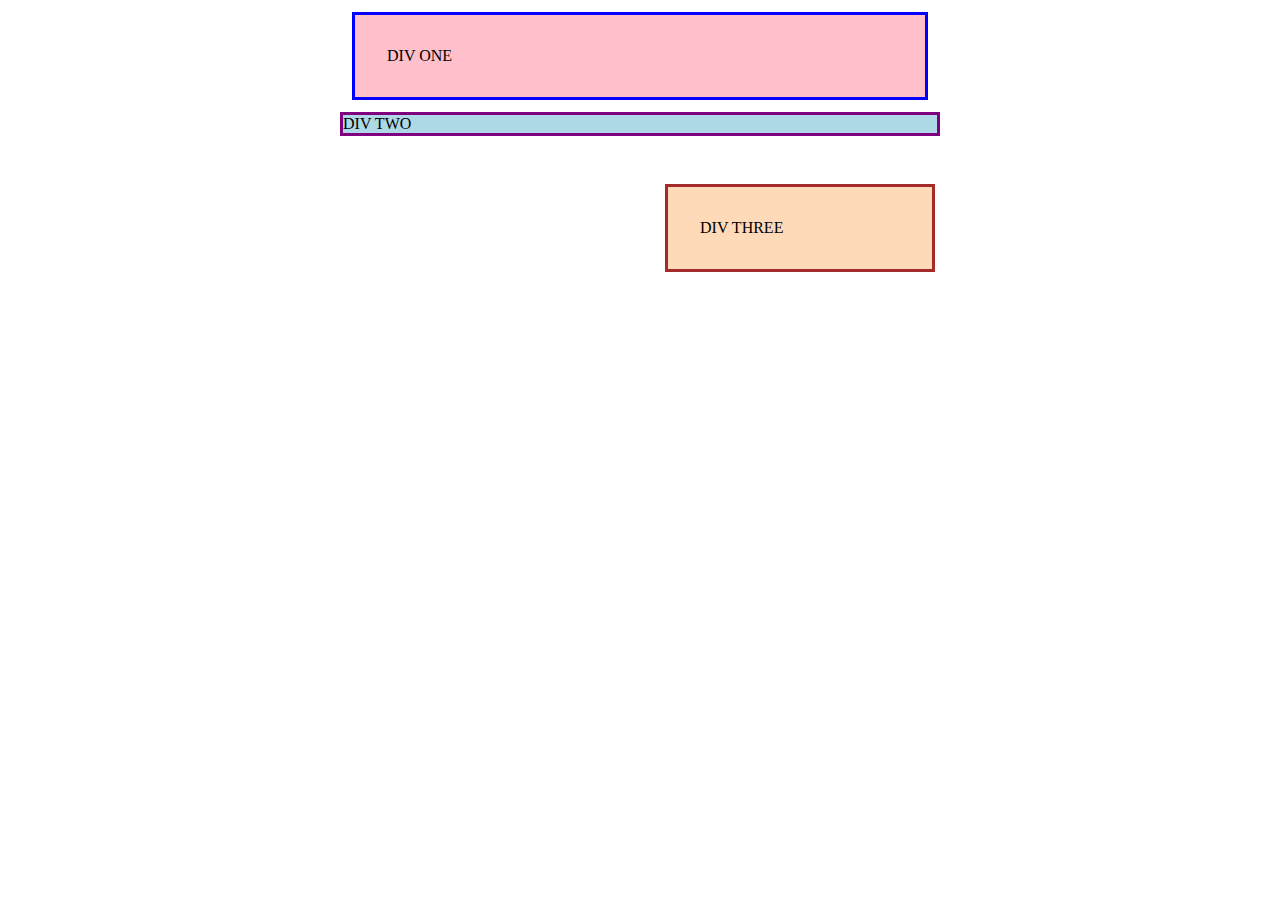
<file: foundations-done/block-and-inline/01-margin-and-padding-1/index.html>
<!DOCTYPE html>
<html lang="en">
  <head>
    <meta charset="UTF-8">
    <meta http-equiv="X-UA-Compatible" content="IE=edge">
    <meta name="viewport" content="width=device-width, initial-scale=1.0">
    <title>Margin and Padding exercise</title>
    <link rel="stylesheet" href="style.css">
  </head>
  <body>
    <div class="one">
      DIV ONE
    </div>
    <div class="two">
      DIV TWO
    </div>
    <div class="three">
      DIV THREE
    </div>
  </body>
</html>
</file>
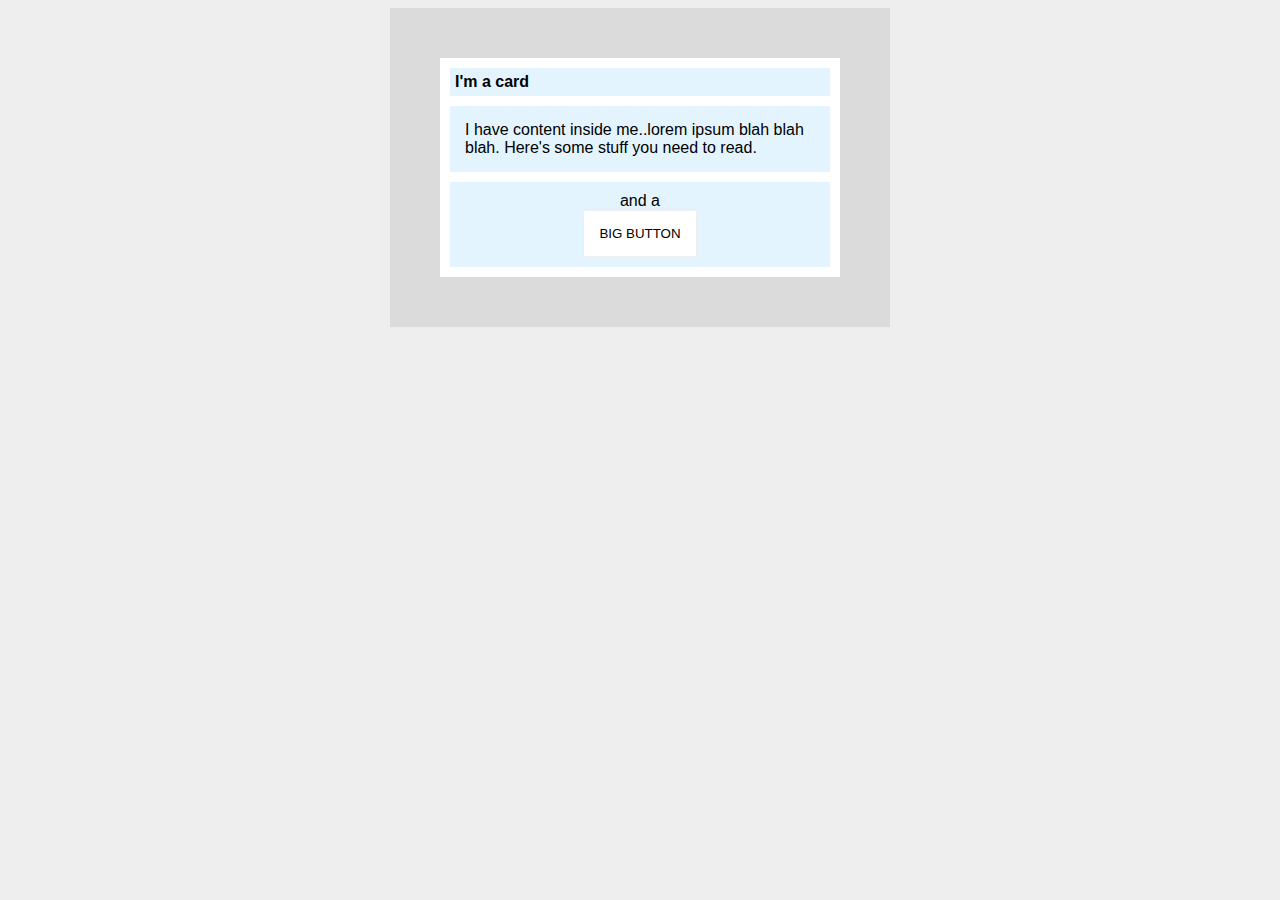
<file: foundations-done/block-and-inline/02-margin-and-padding-2/index.html>
<!DOCTYPE html>
<html lang="en">
  <head>
    <meta charset="UTF-8">
    <meta http-equiv="X-UA-Compatible" content="IE=edge">
    <meta name="viewport" content="width=device-width, initial-scale=1.0">
    <title>Margin and Padding exercise 2</title>
    <link rel="stylesheet" href="style.css">
  </head>
  <body>
    <div class="card">
      <h1 class="title">I'm a card</h1>
      <div class="content">I have content inside me..lorem ipsum blah blah blah. Here's some stuff you need to read.</div>
      <div class="button-container">and a <button>BIG BUTTON</button></div>
    </div>
  </body>
</html>
</file>
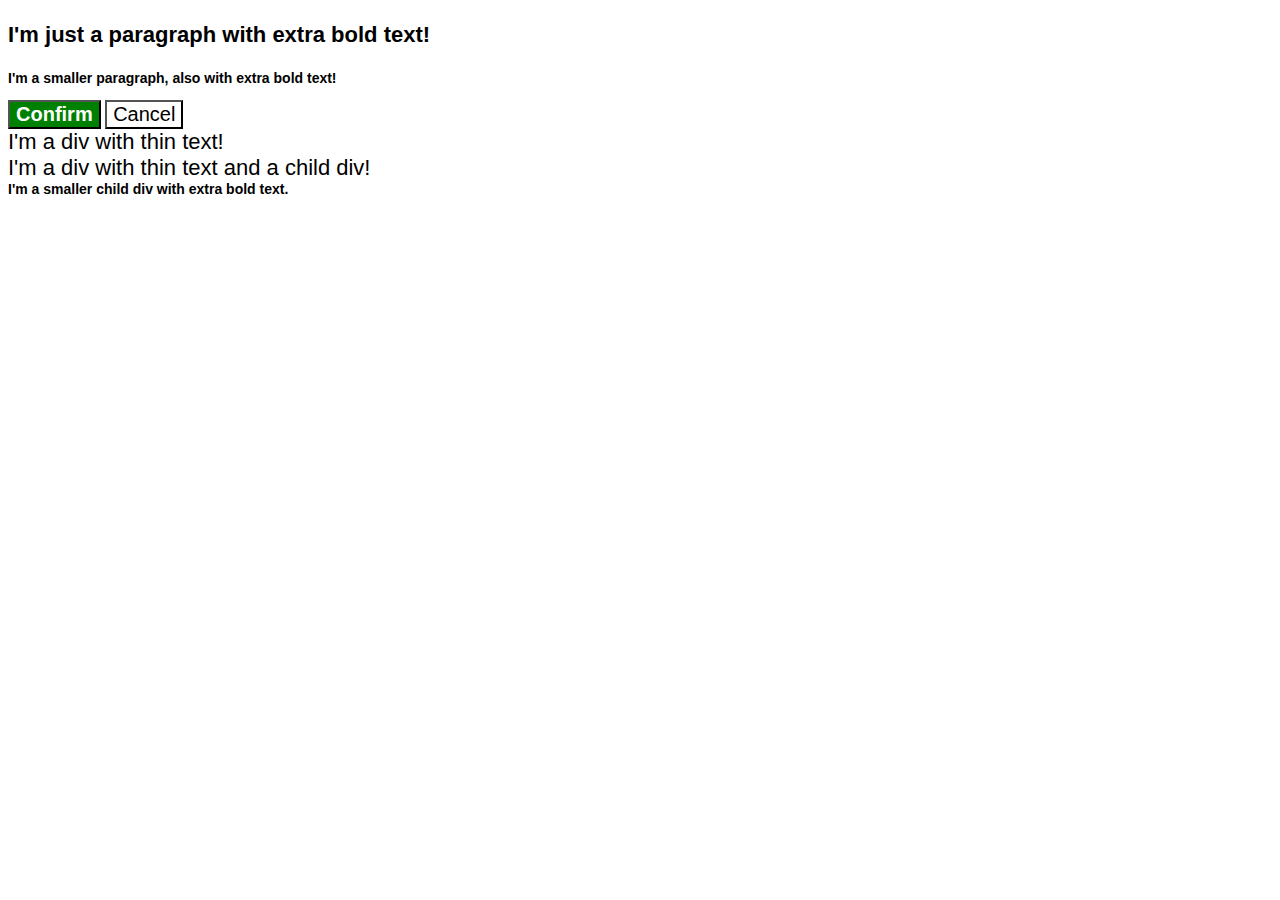
<file: foundations-done/cascade/01-cascade-fix/index.html>
<!DOCTYPE html>
<html lang="en">
  <head>
    <meta charset="UTF-8">
    <meta http-equiv="X-UA-Compatible" content="IE=edge">
    <meta name="viewport" content="width=device-width, initial-scale=1.0">
    <title>Fix the Cascade</title>
    <link rel="stylesheet" href="style.css">
  </head>
  <body>
    <p class="para">I'm just a paragraph with extra bold text!</p>
    <p class="para small-para">I'm a smaller paragraph, also with extra bold text!</p>

    <button id="confirm-button" class="button confirm">Confirm</button>
    <button id="cancel-button" class="button cancel">Cancel</button>

    <div class="text">I'm a div with thin text!</div>
    <div class="text">I'm a div with thin text and a child div!
      <div class="text child">I'm a smaller child div with extra bold text.</div>
    </div>
  </body>
</html>
</file>
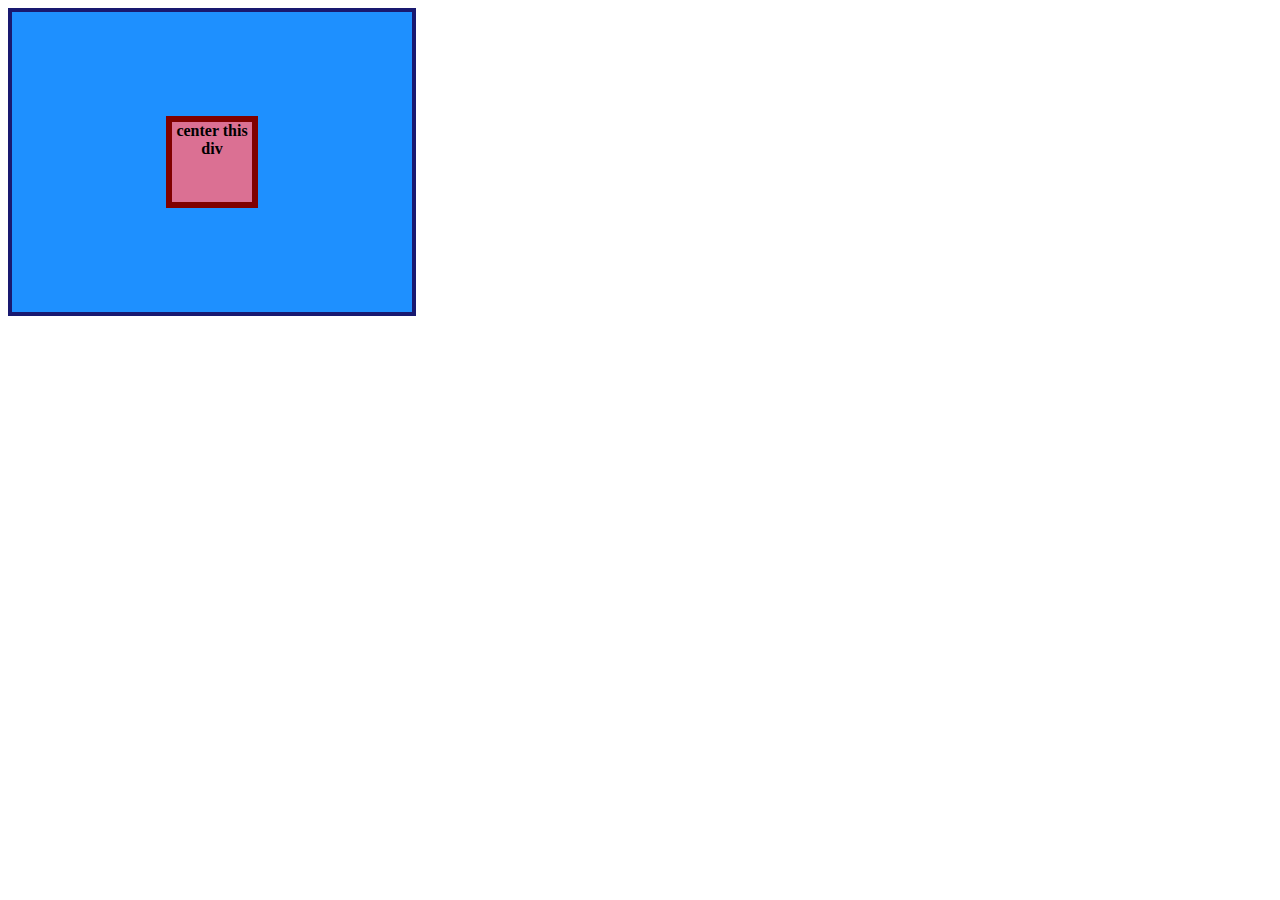
<file: foundations-done/flex/01-flex-center-done/index.html>
<!DOCTYPE html>
<html lang="en">
  <head>
    <meta charset="UTF-8">
    <meta http-equiv="X-UA-Compatible" content="IE=edge">
    <meta name="viewport" content="width=device-width, initial-scale=1.0">
    <title>CENTER THIS DIV</title>
    <link rel="stylesheet" href="style.css">
  </head>
  <body>
    <div class="container">
      <div class="box">center this div</div>
    </div>
  </body>
</html>
</file>
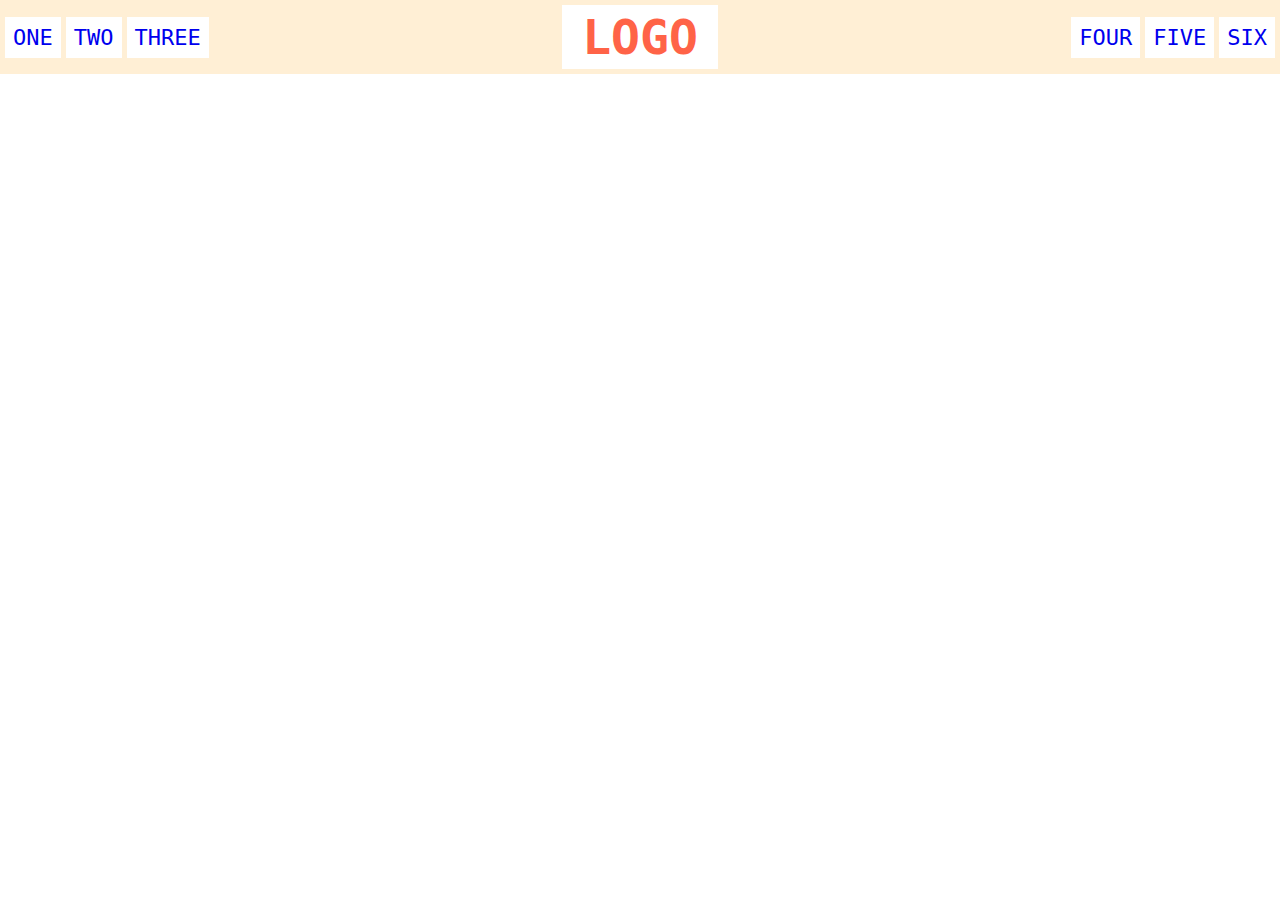
<file: foundations-done/flex/02-flex-header-done/index.html>
<!DOCTYPE html>
<html lang="en">
  <head>
    <meta charset="UTF-8">
    <meta http-equiv="X-UA-Compatible" content="IE=edge">
    <meta name="viewport" content="width=device-width, initial-scale=1.0">
    <title>Flex Header</title>
    <link rel="stylesheet" href="style.css">
  </head>
  <body>
    <div class="header">
      <div class="left-links">
        <ul>
          <li><a href="#">ONE</a></li>
          <li><a href="#">TWO</a></li>
          <li><a href="#">THREE</a></li>
        </ul>
      </div>
      <div class="logo">LOGO</div>
      <div class="right-links">
        <ul>
          <li><a href="#">FOUR</a></li>
          <li><a href="#">FIVE</a></li>
          <li><a href="#">SIX</a></li>
        </ul>
      </div>
    </div>
  </body>
</html>
</file>
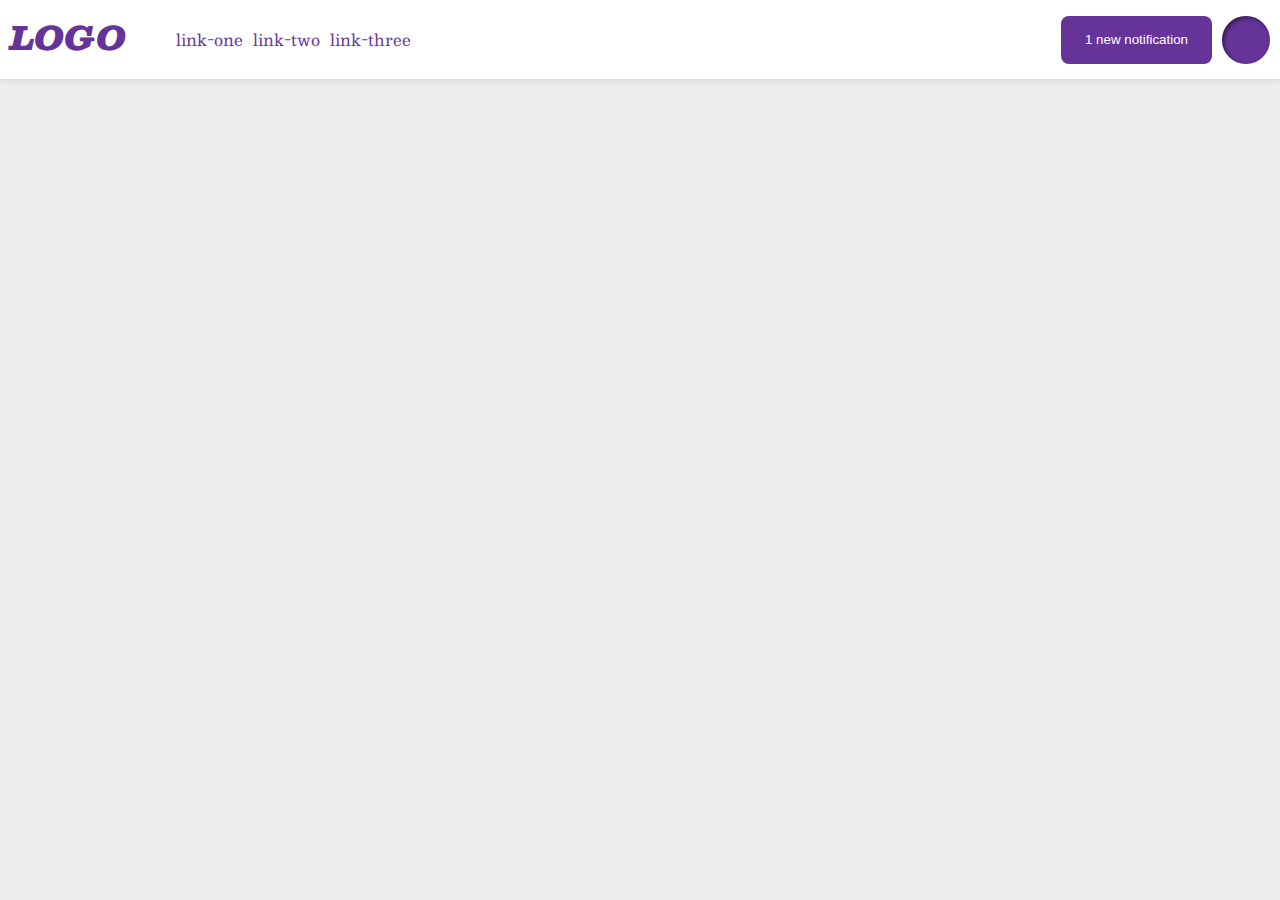
<file: foundations-done/flex/03-flex-header-2-done/index.html>
<!DOCTYPE html>
<html lang="en">
  <head>
    <meta charset="UTF-8">
    <meta http-equiv="X-UA-Compatible" content="IE=edge">
    <meta name="viewport" content="width=device-width, initial-scale=1.0">
    <title>Flex Header 2</title>
    <link rel="stylesheet" href="style.css">
  </head>
  <body>
    <div class="header">
      <div class="left">  
        <div class="logo">
         LOGO
         </div>
        <ul class="links">
          <li><a href="https://google.com">link-one</a></li>
          <li><a href="https://google.com">link-two</a></li>
          <li><a href="https://google.com">link-three</a></li>
        </ul>
       </div>
    <div class="right"> 
      <button class="notifications">
        1 new notification
      </button>
      <div class="profile-image"></div>
    </div>
    </div>
  </body>
</html>
</file>
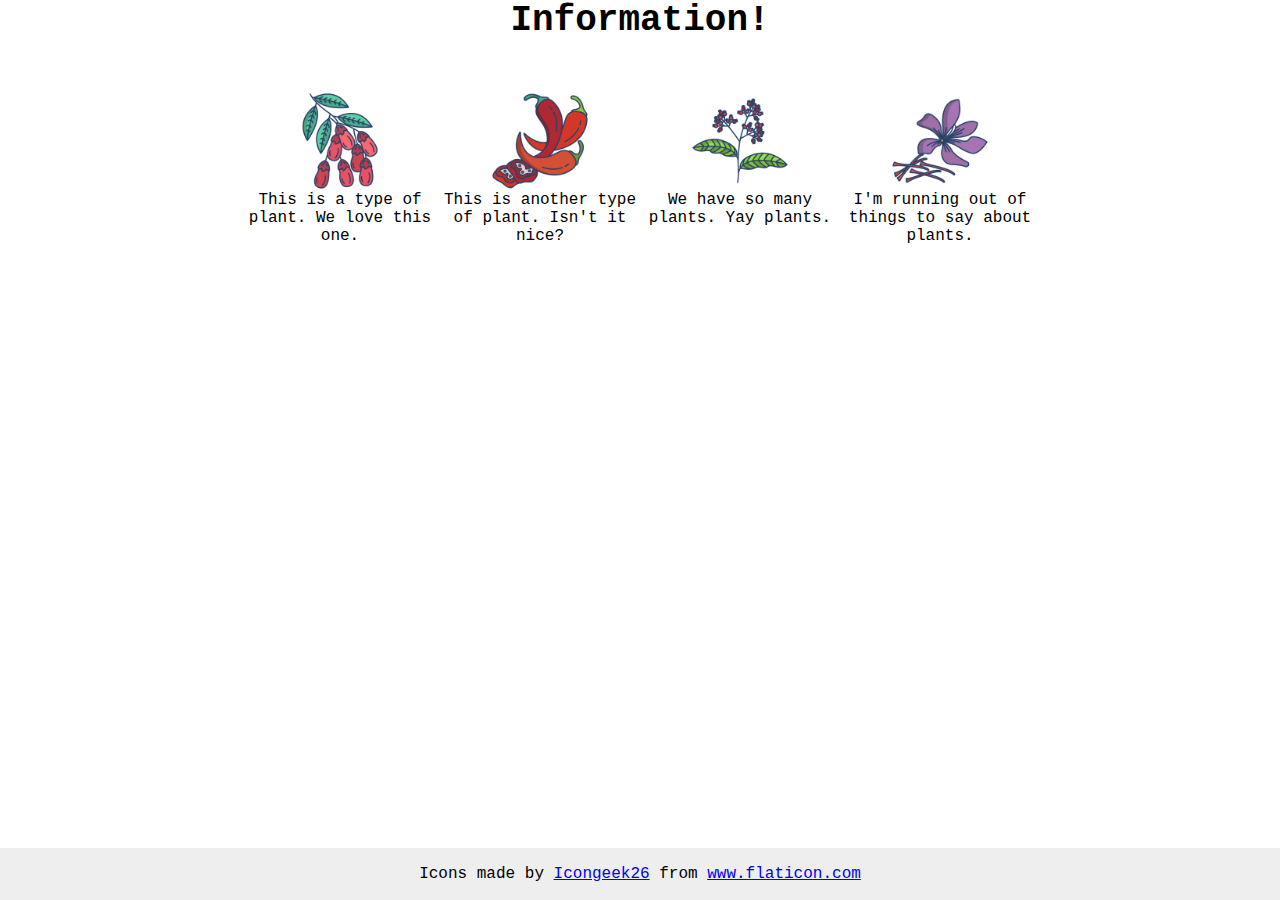
<file: foundations-done/flex/04-flex-information-done/index.html>
<!DOCTYPE html>
<html lang="en">
  <head>
    <meta charset="UTF-8">
    <meta http-equiv="X-UA-Compatible" content="IE=edge">
    <meta name="viewport" content="width=device-width, initial-scale=1.0">
    <title>Information</title>
    <link rel="stylesheet" href="style.css">
  </head>
  <body>
    <div class="title">Information!</div>
    <div class="main-container">
        <div class="img-container">
            <img src="./images/barberry.png" alt="barberry">
            <div class="text">This is a type of plant. We love this one.</div>
        </div>
        <div class="img-container">
            <img src="./images/chilli.png" alt="chili">
            <div class="text">This is another type of plant. Isn't it nice?</div>
        </div>
        <div class="img-container">
            <img src="./images/pepper.png" alt="pepper">
            <div class="text">We have so many plants. Yay plants.</div>
        </div>
        <div class="img-container">
            <img src="./images/saffron.png" alt="saffron">
            <div class="text">I'm running out of things to say about plants.</div>
        </div>
      </div>
    <!-- disregard this section, it's here to give attribution to the creator of these icons -->
    <div class="footer">
      <div>Icons made by <a href="https://www.flaticon.com/authors/icongeek26" title="Icongeek26">Icongeek26</a> from <a href="https://www.flaticon.com/" title="Flaticon">www.flaticon.com</a></div>
    </div>
  </body>
</html>
</file>
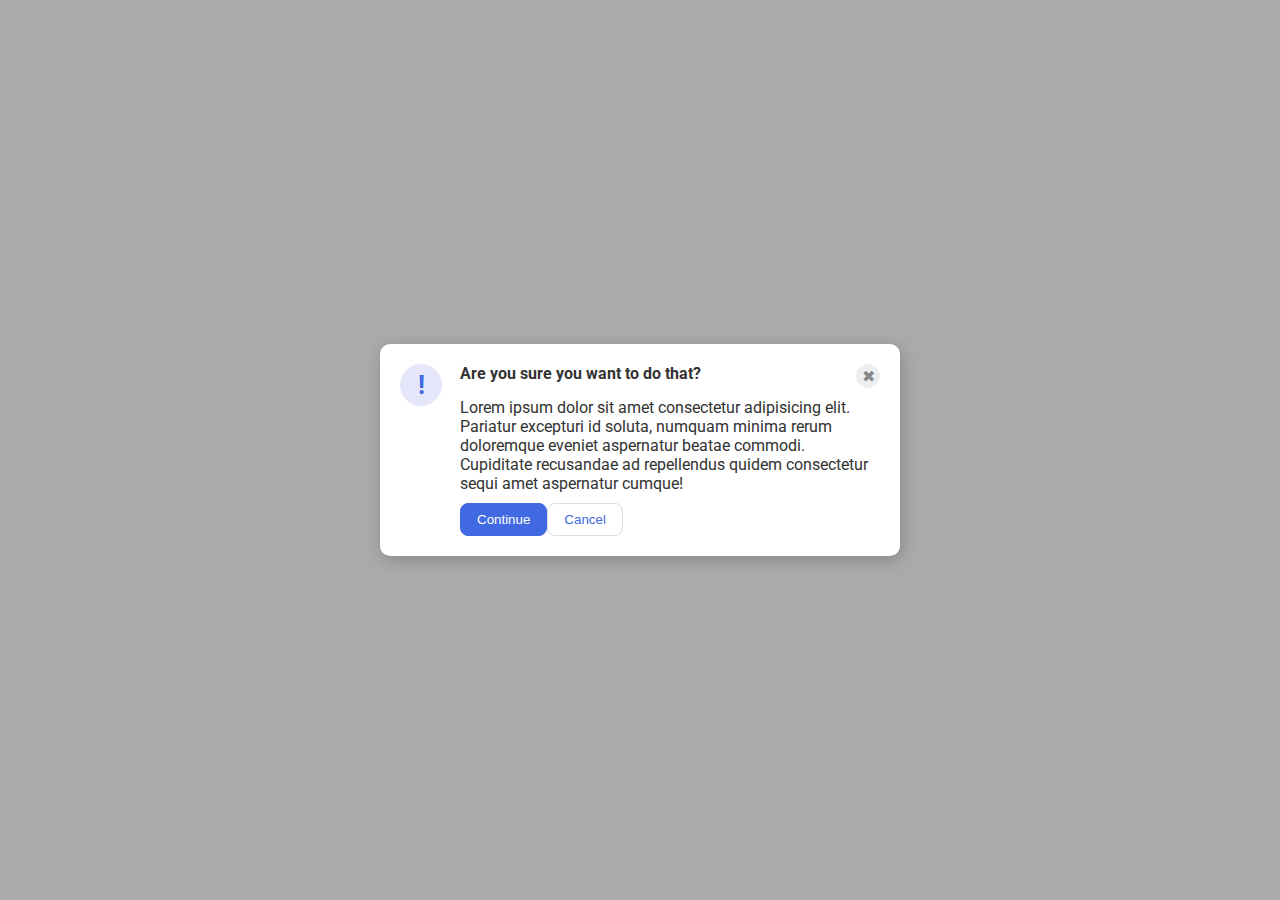
<file: foundations-done/flex/05-flex-modal-done/index.html>
<!DOCTYPE html>
<html lang="en">
  <head>
    <meta charset="UTF-8">
    <meta http-equiv="X-UA-Compatible" content="IE=edge">
    <meta name="viewport" content="width=device-width, initial-scale=1.0">
    <link rel="stylesheet" href="style.css">
    <title>Modal</title>
  </head>
  <body>
    <div class="modal">
          <div class="icon">!</div>
      <div class="first-container">
               <div class="second-container">
                    <div class="header">Are you sure you want to do that?</div>
                   <button class="close-button">✖</button>
               </div>
                <div class="text">Lorem ipsum dolor sit amet consectetur adipisicing elit. Pariatur excepturi id soluta, numquam minima rerum doloremque eveniet aspernatur beatae commodi. Cupiditate recusandae ad repellendus quidem consectetur sequi amet aspernatur cumque!</div>
             <div class="third-container">
                    <button class="continue">Continue</button>
                    <button class="cancel">Cancel</button>
              </div>
        </div>
    </div>
  </body>
</html>
</file>
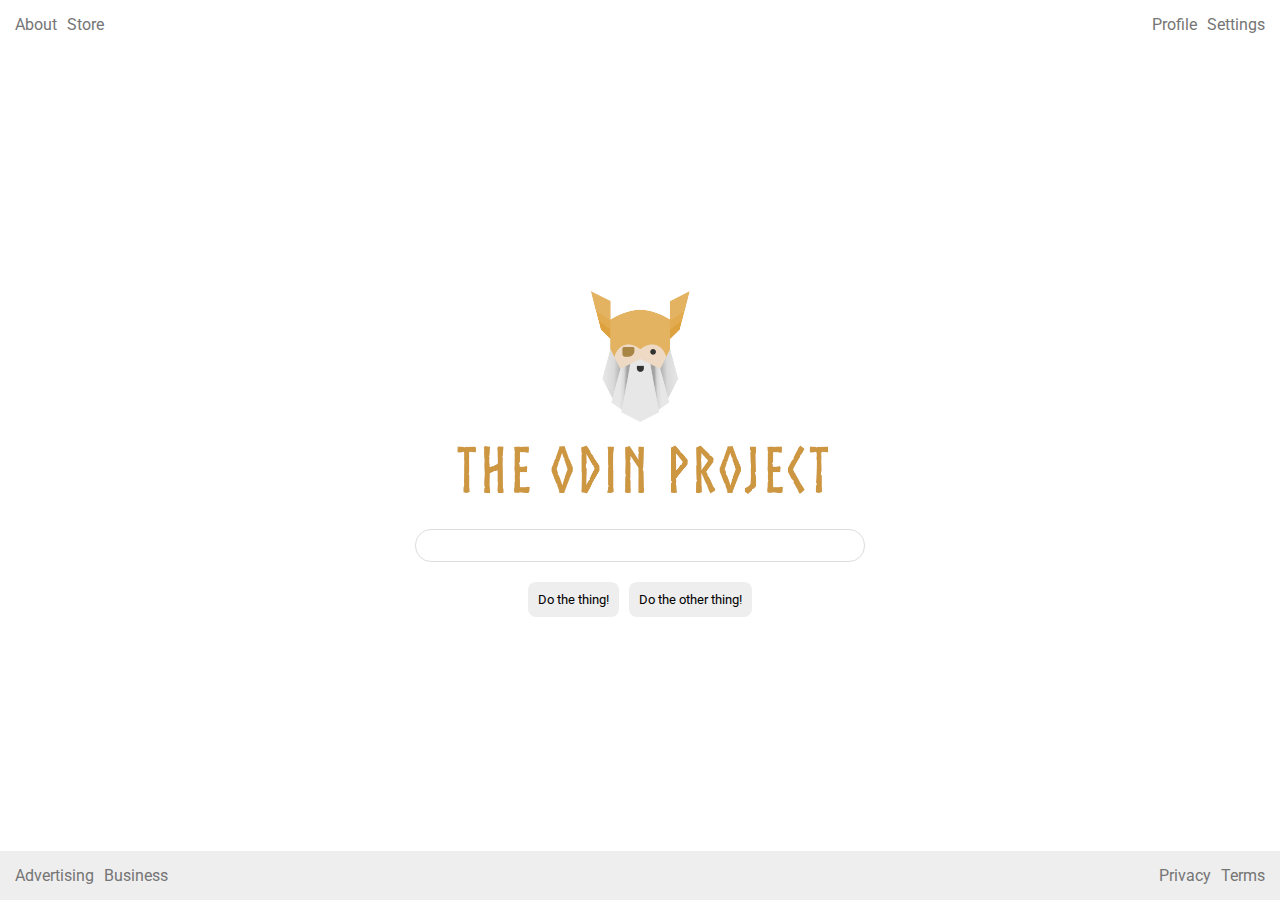
<file: foundations-done/flex/06-flex-layout-done/index.html>
<!DOCTYPE html>
<html lang="en">
  <head>
    <meta charset="UTF-8">
    <meta http-equiv="X-UA-Compatible" content="IE=edge">
    <meta name="viewport" content="width=device-width, initial-scale=1.0">
    <title>LAYOUT</title>
    <link rel="stylesheet" href="./style.css">
  </head>
  <body>
    <div class="header">
      <ul class="left-links">
        <li><a href="#">About</a></li>
        <li><a href="#">Store</a></li>
      </ul>
      <ul class="right-links">
        <li><a href="#">Profile</a></li>
        <li><a href="#">Settings</a></li>
      </ul>
    </div>



    <div class="content">
        <img src="./logo.png" alt="Project logo. Represents odin with the project name.">
        <div class="input">
          <input type="text">
        </div>
        <div class="buttons">
          <button>Do the thing!</button>
          <button>Do the other thing!</button>
        </div>
    </div>



    <div class="footer">
      <ul class="left-links">
        <li><a href="#">Advertising</a></li>
        <li><a href="#">Business</a></li>
      </ul>
      <ul class="right-links">
        <li><a href="#">Privacy</a></li>
        <li><a href="#">Terms</a></li>
      </ul>
    </div>
  </body>
</html>
</file>
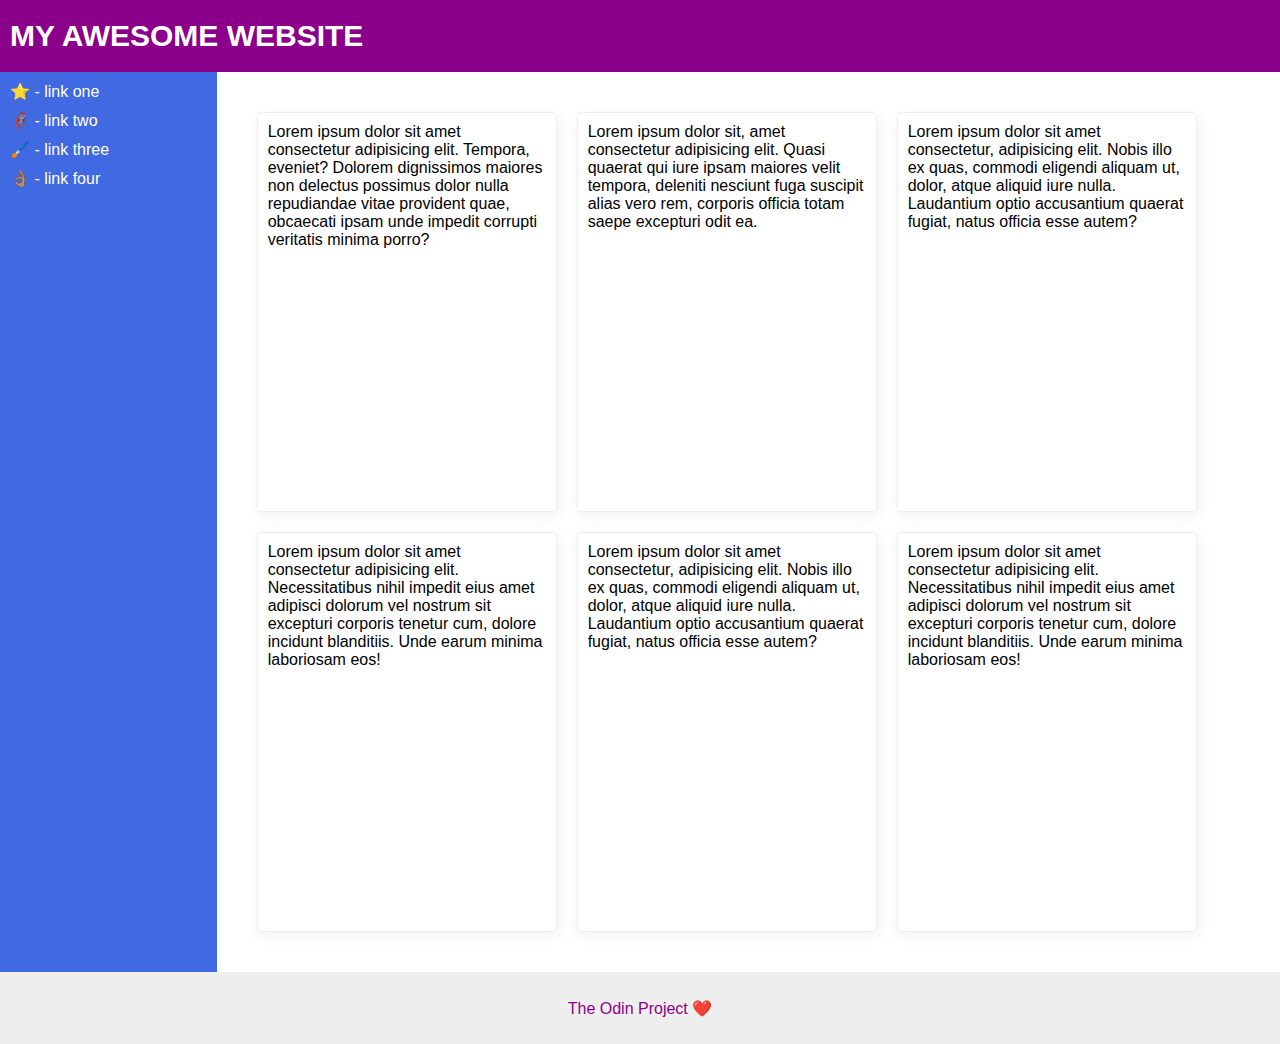
<file: foundations-done/flex/07-flex-layout-2-done/index.html>
<!DOCTYPE html>
<html lang="en">
  <head>
    <meta charset="UTF-8">
    <meta http-equiv="X-UA-Compatible" content="IE=edge">
    <meta name="viewport" content="width=device-width, initial-scale=1.0">
    <title>The Holy Grail</title>
    <link rel="stylesheet" href="style.css">
  </head>
  <body>
    <div class="header">
      MY AWESOME WEBSITE
    </div>
    <div class="first-container">
        <div class="sidebar">
          <ul>
            <li><a href="#">⭐ - link one</a></li>
            <li><a href="#">🦸🏽‍♂️ - link two</a></li>
            <li><a href="#">🖌️ - link three</a></li>
            <li><a href="#">👌🏽 - link four</a></li>
          </ul>
        </div>

        <div class="second-container">
            <div class="card">Lorem ipsum dolor sit amet consectetur adipisicing elit. Tempora, eveniet? Dolorem dignissimos maiores non delectus possimus dolor nulla repudiandae vitae provident quae, obcaecati ipsam unde impedit corrupti veritatis minima porro?</div>
            <div class="card">Lorem ipsum dolor sit, amet consectetur adipisicing elit. Quasi quaerat qui iure ipsam maiores velit tempora, deleniti nesciunt fuga suscipit alias vero rem, corporis officia totam saepe excepturi odit ea.</div>
            <div class="card">Lorem ipsum dolor sit amet consectetur, adipisicing elit. Nobis illo ex quas, commodi eligendi aliquam ut, dolor, atque aliquid iure nulla. Laudantium optio accusantium quaerat fugiat, natus officia esse autem?</div>
            <div class="card">Lorem ipsum dolor sit amet consectetur adipisicing elit. Necessitatibus nihil impedit eius amet adipisci dolorum vel nostrum sit excepturi corporis tenetur cum, dolore incidunt blanditiis. Unde earum minima laboriosam eos!</div>
            <div class="card">Lorem ipsum dolor sit amet consectetur, adipisicing elit. Nobis illo ex quas, commodi eligendi aliquam ut, dolor, atque aliquid iure nulla. Laudantium optio accusantium quaerat fugiat, natus officia esse autem?</div>
            <div class="card">Lorem ipsum dolor sit amet consectetur adipisicing elit. Necessitatibus nihil impedit eius amet adipisci dolorum vel nostrum sit excepturi corporis tenetur cum, dolore incidunt blanditiis. Unde earum minima laboriosam eos!</div>
           </div>
      </div>

    <div class="footer">
      The Odin Project ❤️
    </div>
  </body>
</html>
</file>
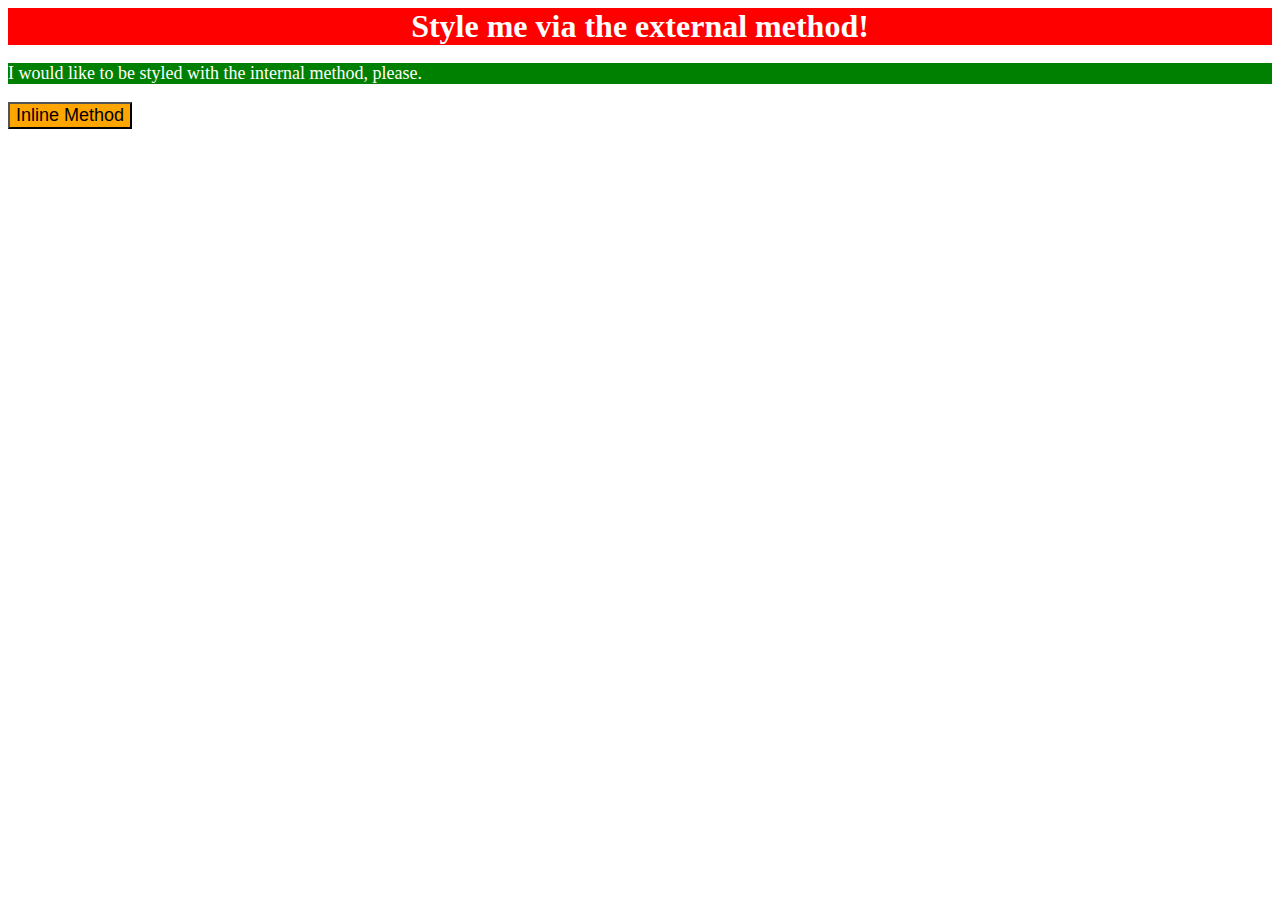
<file: foundations-done/intro-to-css/01-css-methods/index.html>
<!DOCTYPE html>
<html lang="en">
  <head>
    <meta charset="UTF-8">
    <meta http-equiv="X-UA-Compatible" content="IE=edge">
    <meta name="viewport" content="width=device-width, initial-scale=1.0">
    <link rel="stylesheet"  href="styles.css">
    <title>Methods for Adding CSS</title>
    <style>
      p{
        background-color: green;
        font-size: 18px;
      }
    </style>
  </head>
  <body>
    <div>Style me via the external method!</div>
    <p>I would like to be styled with the internal method, please.</p>
    <button style="color: black; background-color: orange; font-size: 18px;">Inline Method</button>
  </body>
</html>
</file>
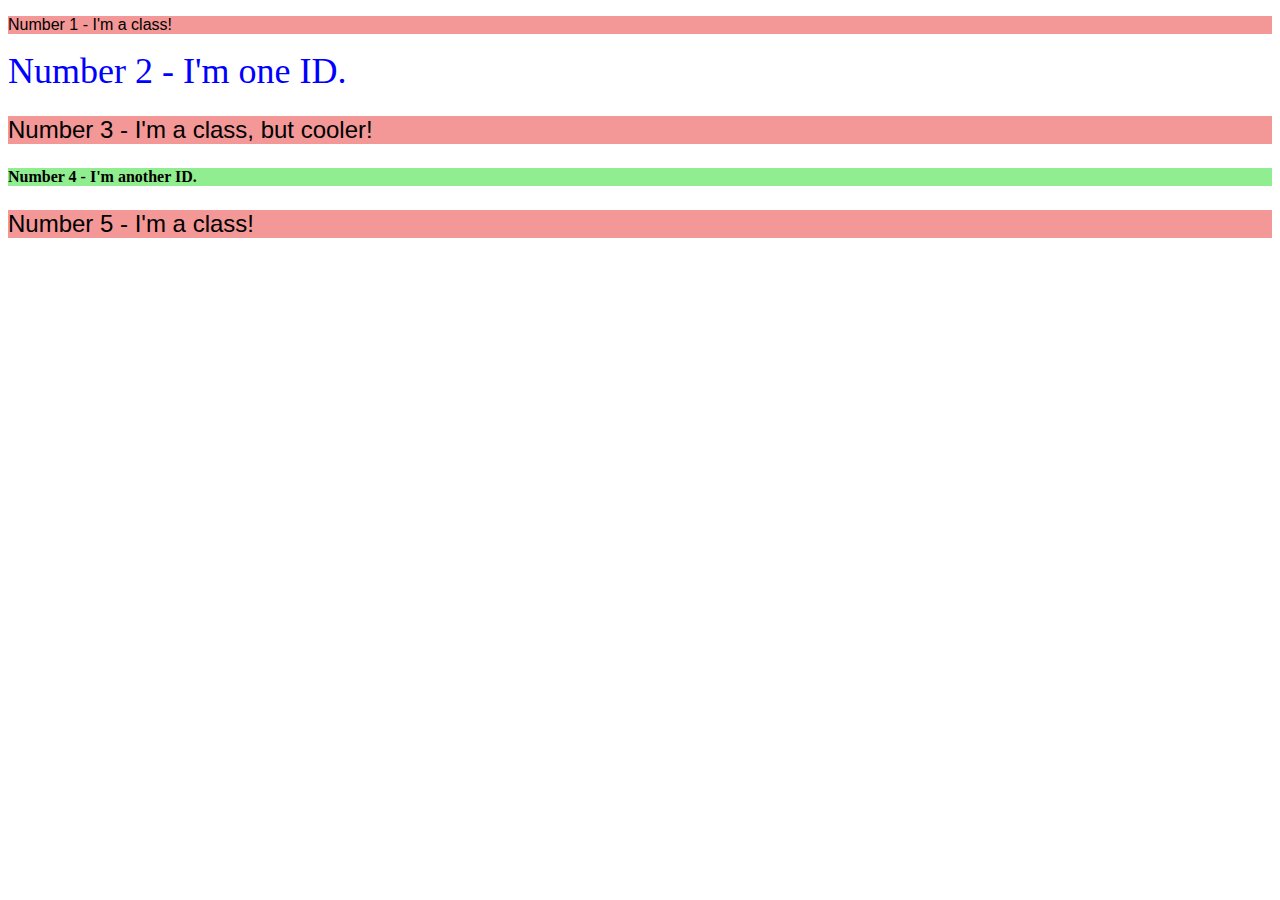
<file: foundations-done/intro-to-css/02-class-id-selectors/index.html>
<!DOCTYPE html>
<html lang="en">
  <head>
    <meta charset="UTF-8">
    <meta http-equiv="X-UA-Compatible" content="IE=edge">
    <meta name="viewport" content="width=device-width, initial-scale=1.0">
    <title>Class and ID Selectors</title>
    <link rel="stylesheet" href="style.css">
  </head>
  <body>
    <p>Number 1 - I'm a class!</p>
    <div class="second">Number 2 - I'm one ID.</div>
    <p class="third font24px">Number 3 - I'm a class, but cooler!</p>
    <div class="fourth ">Number 4 - I'm another ID.</div>
    <p class="fifth font24px">Number 5 - I'm a class!</p>
  </body>
</html>
</file>
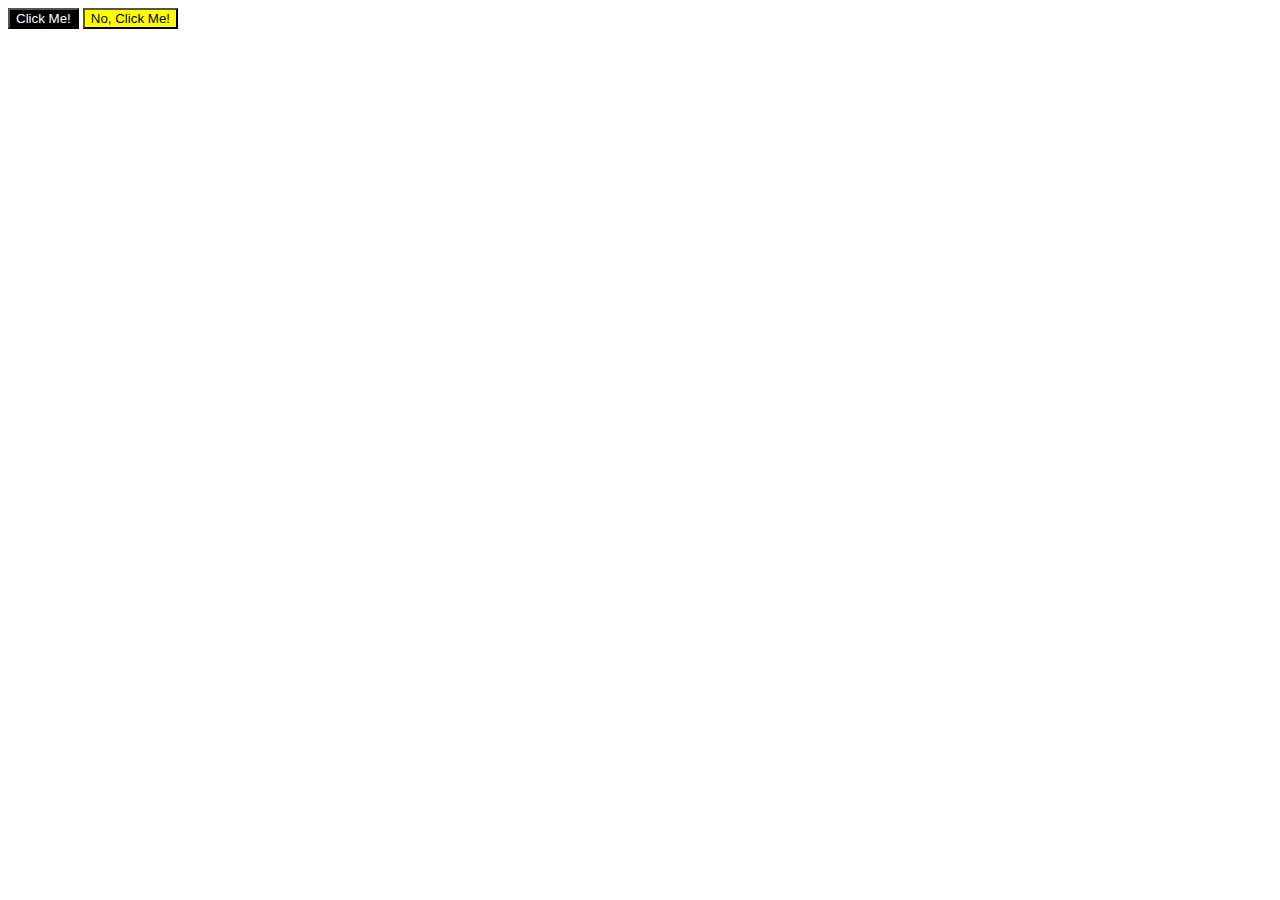
<file: foundations-done/intro-to-css/03-grouping-selectors/index.html>
<!DOCTYPE html>
<html lang="en">
  <head>
    <meta charset="UTF-8">
    <meta http-equiv="X-UA-Compatible" content="IE=edge">
    <meta name="viewport" content="width=device-width, initial-scale=1.0">
    <title>Grouping Selectors</title>
    <link rel="stylesheet" href="style.css">
  </head>
  <body>
    <button class="first">Click Me!</button>
    <button class="second">No, Click Me!</button>
  </body>
</html>
</file>
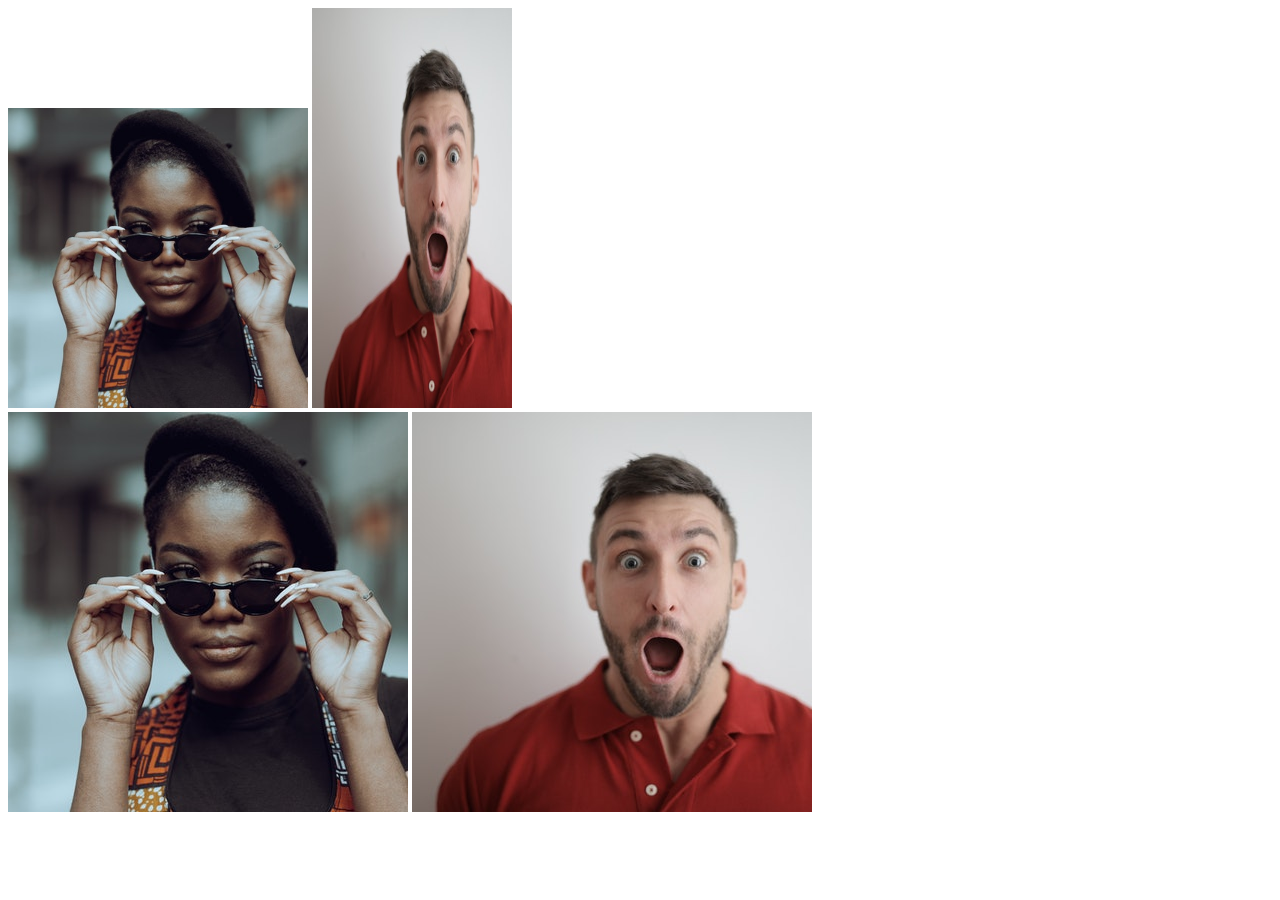
<file: foundations-done/intro-to-css/04-chaining-selectors/index.html>
<!DOCTYPE html>
<html lang="en">
  <head>
    <meta charset="UTF-8">
    <meta http-equiv="X-UA-Compatible" content="IE=edge">
    <meta name="viewport" content="width=device-width, initial-scale=1.0">
    <title>Chaining Selectors</title>
    <link rel="stylesheet" href="style.css">
  </head>
  <body>
    <!-- Check image source path. Review Foundations lesson - Links and Images -->
    <!-- Use the classes BELOW this line -->
    <div>
      <img class="avatar proportioned" src="./images/pexels-katho-mutodo-8434791.jpg" alt="Woman with glasses">
      <img class="avatar distorted" src="./images/pexels-andrea-piacquadio-3777931.jpg" alt="Man with surprised expression">
    </div>
    <!-- Use the classes ABOVE this line -->
    <div>
      <img class="original proportioned" src="./images/pexels-katho-mutodo-8434791.jpg" alt="Woman with glasses">
      <img class="original distorted" src="./images/pexels-andrea-piacquadio-3777931.jpg" alt="Man with surprised expression">
    </div>
  </body>
</html>
</file>
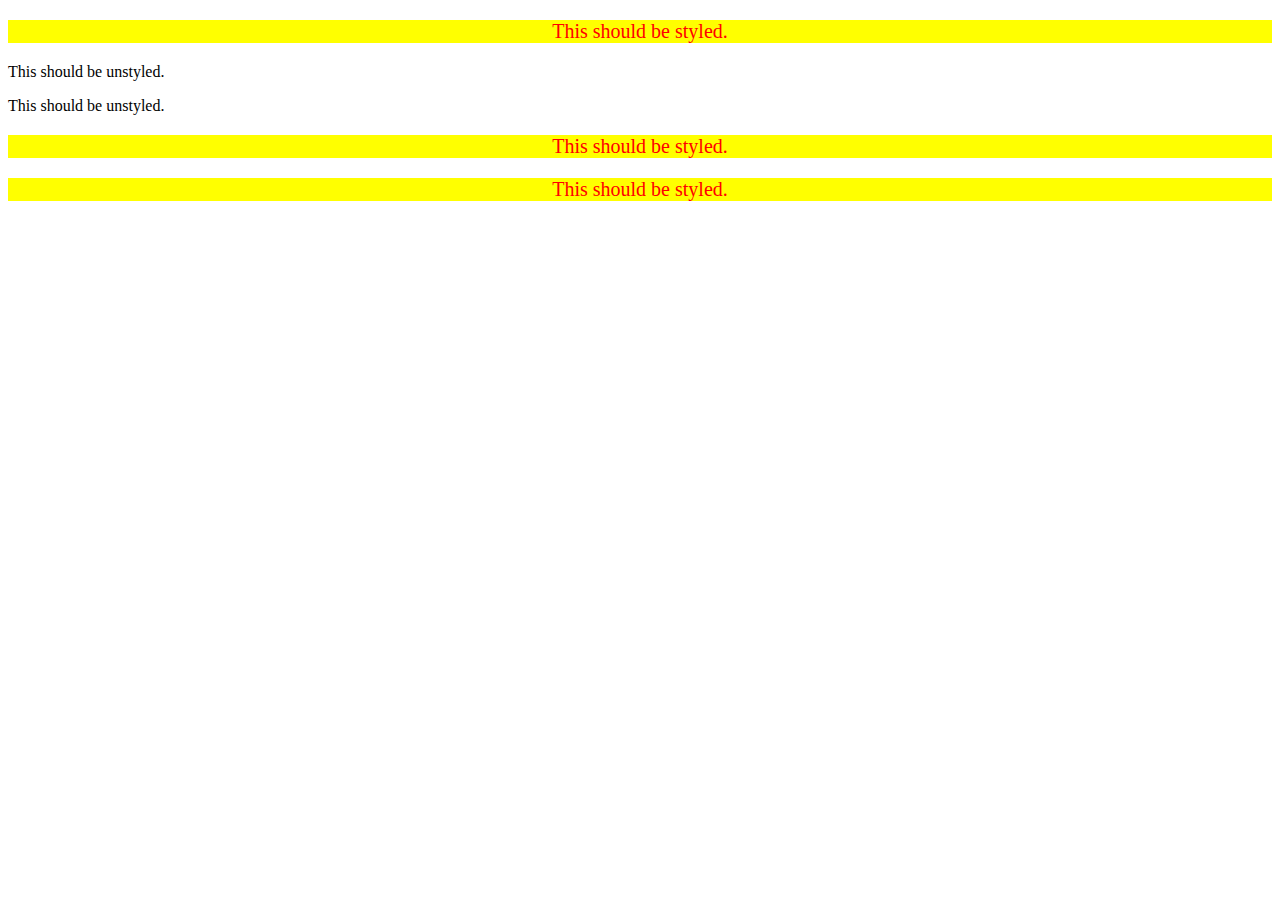
<file: foundations-done/intro-to-css/05-descendant-combinator/index.html>
<!DOCTYPE html>
<html lang="en">
  <head>
    <meta charset="UTF-8">
    <meta http-equiv="X-UA-Compatible" content="IE=edge">
    <meta name="viewport" content="width=device-width, initial-scale=1.0">
    <title>Descendant Combinator</title>
    <link rel="stylesheet" href="style.css">
  </head>
  <body>
    <div class="container">
      <p class="text">This should be styled.</p>
    </div>
    <p class="text">This should be unstyled.</p>
    <p class="text">This should be unstyled.</p>
    <div class="container">
      <p class="text">This should be styled.</p>
      <p class="text">This should be styled.</p>
    </div>
  </body>
</html>
</file>
<file: foundations-done/block-and-inline/01-margin-and-padding-1/style.css>
body {
  max-width: 600px;
  margin: 0 auto;
}

.one {
  background: pink;
  border: 3px solid blue;
  /* CHANGE ME */
  padding: 32px;
  margin: 12px;
}

.two {
  background: lightblue;
  border: 3px solid purple;
  /* CHANGE ME */
  margin-bottom: 48px;
}

.three {
  background: peachpuff;
  border: 3px solid brown;
  width: 200px;
  /* CHANGE ME */
  padding: 32px;
  margin-left: 325px;
}
</file>
<file: foundations-done/block-and-inline/02-margin-and-padding-2/style.css>
body {
  background: #eee;
  font-family: sans-serif;
}

.card {
  box-sizing: border-box;
  width: 500px;
  height: auto;
  background: #fff;
  margin: auto;
  border: 50px solid rgb(219, 219, 219);
  padding: 10px;
  display: block;

}

.title {
  background: #e3f4ff;
  display: block;
  margin: auto;
  margin-bottom: 10px;
  padding: 5px;
  font-size: 16px;

}

.content {
  background: #e3f4ff;
  display: block;
  margin: auto;
  padding: 15px;
  

}
/*******/
.button-container {
  background: #e3f4ff;
  display: block;
  margin: auto;
  text-align: center;
  margin-top: 10px;
  padding: 10px;
}

button {
  display: block;
  margin: auto;
  background: white;
  border: 1px solid #eee;
  padding: 15px;
}
</file>
<file: foundations-done/cascade/01-cascade-fix/style.css>
body {
  font-family: Arial, Helvetica, sans-serif;
}
.para {
  font-size: 22px;
}

.para,
.small-para {
  color: hsl(0, 0%, 0%);
  font-weight: 800;
}

.small-para {
  font-size: 14px;
  font-weight: 800;
}

/*////////////////////*/

.button {
  background-color: rgb(255, 255, 255);
  color: rgb(0, 0, 0);
  font-size: 20px;
}
.confirm {
  background: green;
  color: white;
  font-weight: bold;
} 

/*////////////////////*/


.text {
  color: rgb(0, 0, 0);
  font-size: 22px;
  font-weight: 100;
}
.child {
  color: rgb(0, 0, 0);
  font-weight: 800;
  font-size: 14px;
}
</file>
<file: foundations-done/flex/01-flex-center-done/style.css>
.container {
  background: dodgerblue;
  border: 4px solid midnightblue;
  width: 400px;
  height: 300px;
  display: flex;
  justify-content: center;
  align-items: center;
}

.box {
  background: palevioletred;
  font-weight: bold;
  text-align: center;
  border: 6px solid maroon;
  width: 80px;
  height: 80px;
  
}
</file>
<file: foundations-done/flex/02-flex-header-done/style.css>
*{
  margin: 0;
  padding: 0;
}
.header  {
  font-family: monospace;
  background: papayawhip;
  display: flex;
  flex-direction: row;
  align-items: center;
  justify-content: space-between;
  padding: 5px;
  
}

.logo {
  font-size: 48px;
  font-weight: 900;
  color: tomato;
  background: white;
  padding: 4px 20px;
}

ul {
  
  display: flex;
  gap: 5px;
  list-style-type: none;

  
}

a {
  font-size: 22px;
  background: white;
  padding: 8px;
  /* this removes the line under the links */
  text-decoration: none;
}
</file>
<file: foundations-done/flex/03-flex-header-2-done/style.css>
/* this is some magical font-importing.  
you'll learn about it later. */
@import url('https://fonts.googleapis.com/css2?family=Besley:ital,wght@0,400;1,900&display=swap');

body {
  margin: 0;
  background: #eee;
  font-family: Besley, serif;
}

.header {
  background: white;
  border-bottom: 1px solid #ddd;
  box-shadow: 0 0 8px rgba(0,0,0,.1);
  padding:10px;
  display: flex;
  flex-direction: row;
  align-items: center;
  justify-content: space-between;
}

.profile-image {
  background: rebeccapurple;
  box-shadow: inset 2px 2px 4px rgba(0,0,0,.5);
  border-radius: 50%;
  width: 48px;
  height: 48px;
}

.logo {
  color: rebeccapurple;
  font-size: 32px;
  font-weight: 900;
  font-style: italic;
}

button {
  border: none;
  border-radius: 8px;
  background: rebeccapurple;
  color: white;
  padding: 8px 24px;

}

a {
  /* this removes the line under our links */
  text-decoration: none;
  color: rebeccapurple;
}

ul {
  list-style-type: none;
  display: flex;
  flex-direction: row;
  gap:10px;
}

.left, .right{
  display: flex;
  flex-direction: row;
  
  gap:10px;
}
</file>
<file: foundations-done/flex/04-flex-information-done/style.css>
*{  margin: 0;
  padding: 0;
  box-sizing: border-box;
}
body {
  font-family: 'Courier New', Courier, monospace;
}
.title{
  text-align: center;
}
.main-container{
  display:flex;
  flex-direction: row;
  justify-content: center;
  text-align: center;
  margin-top: 50px;
  flex-wrap: wrap;
}
.img-container{
  display:flex;
  flex-direction: column;
  align-items: center;
  flex-wrap: wrap;
}

img {
  width: 100px;
  height: 100px;
}

.title {
  font-size: 36px;
  font-weight: 900;
}
.text{
  width: 200px;
}
/* do not edit this footer */
.footer {
  position: fixed;
  bottom: 0;
  left: 0;
  right: 0;
  height: 52px;
  display: flex;
  align-items: center;
  justify-content: center;
  background: #eee;
}
</file>
<file: foundations-done/flex/05-flex-modal-done/style.css>
@import url('https://fonts.googleapis.com/css2?family=Roboto:wght@400;700&display=swap');

html, body {
  height: 100%;
  margin: 0;
  padding: 0;
  box-sizing: border-box;
  
}

body {
  font-family: Roboto, sans-serif;
  margin: 0;
  background: #aaa;
  color: #333;
  /* I'll give you this one for free lol */
  display: flex;
  align-items: center;
  justify-content: center;
}

.modal {
  background: white;
  width: 480px;
  border-radius: 10px;
  box-shadow: 2px 4px 16px rgba(0,0,0,.2);
  display: flex;
  flex-direction: row;
  justify-content: space-between;
  gap:10px;
  padding: 20px;
}

.icon {
  color: royalblue;
  font-size: 26px;
  font-weight: 700;
  background: lavender;
  width: 42px;
  height: 42px;
  border-radius: 50%;
  display: flex;
  align-items: center;
  justify-content: center;
  flex-shrink: 0;
}

.close-button {
  background: #eee;
  border-radius: 50%;
  color: #888;
  font-weight: 400;
  font-size: 16px;
  height: 24px;
  width: 24px;
  display: flex;
  align-items: center;
  justify-content: center;
  border: 1px solid #eee;
  padding: 0;
  
}

button {
  cursor: pointer;
  padding: 8px 16px;
  border-radius: 8px;
}

button.continue {
  background: royalblue;
  border: 1px solid royalblue;
  color: white;
}

button.cancel {
  background: white;
  border: 1px solid #ddd;
  color: royalblue;
  
}

.first-container{
  display:flex;
  flex-direction: column;
  gap:10px;
  width: 420px;
  flex-wrap: wrap;
  
}
.second-container{
  display:flex;
  flex-direction: row;
  font-weight: bold;
  justify-content: space-between;
}
.third-container{
  display:flex;
  flex-direction: row;
}
</file>
<file: foundations-done/flex/06-flex-layout-done/style.css>
@import url('https://fonts.googleapis.com/css2?family=Roboto:wght@400;700&display=swap');
*{
  margin:0;
  padding:0;
  text-decoration: none;
  list-style-type: none;
  color: rgb(117, 117, 117);
}
body {
  height: 100vh;
  margin: 0;
  overflow: hidden;
  font-family: Roboto, sans-serif;
  display: flex;
  flex-direction: column;
  flex-wrap: wrap;
  justify-content: space-between;
}
.header{
  display: flex;
  flex-direction:row;
  justify-content: space-between;
  align-items: center;
  padding: 15px;
  flex-wrap: wrap;
}
.header ul{
  display: flex;
  flex-direction: row;
  gap:10px;
  flex-wrap: wrap;
}
.content{
  align-self: center;
  display: flex;
  flex-direction: column;
  justify-content: center;
  align-items: center;
  gap:20px;
}


img {
  width: 600px;
}
.buttons{
  display: flex;
  flex-direction: row;
  gap: 10px;
  
}
button {
  font-family: Roboto, sans-serif;
  border: none;
  border-radius: 8px;
  background: #eee;
  padding:10px;
  color: black;
}

input {
  border: 1px solid #ddd;
  border-radius: 16px;
  padding: 8px 24px;
  width: 400px;
}

.footer{
  display: flex;
  flex-direction:row;
  justify-content: space-between;
  align-items: center;
  padding: 15px;
  background-color: #eeeeee;
}

.footer ul{
  display: flex;
  flex-direction: row;
  gap:10px;
}
</file>
<file: foundations-done/flex/07-flex-layout-2-done/style.css>
*{
  margin: 0;
  padding: 0;
  box-sizing:border-box;
  text-decoration: none;
  list-style-type: none;
}

body {
  font-family: -apple-system, BlinkMacSystemFont, 'Segoe UI', Roboto, Oxygen, Ubuntu, Cantarell, 'Open Sans', 'Helvetica Neue', sans-serif;
  margin: 0;
  min-height: 100vh;
  display: flex;
  flex-direction: column;
}

.header {
  height: 72px;
  background: darkmagenta;
  color: white;
  text-transform: uppercase;
  font-size: 30px;
  font-weight: bold;
  display: flex;
  align-items: center;
  padding: 10px;
}

.footer {
  height: 72px;
  background: #eee;
  color: darkmagenta;
  text-align: center;
  
  
}

.sidebar {
  width: 400px;
  background: royalblue;
  box-sizing: border-box;
  padding:10px;

  
}
ul{
  display: flex;
  flex-direction: column;
  gap:10px;
  
}

ul li a{
  color: white;
}

.card {
  border: 1px solid #eee;
  box-shadow: 2px 4px 16px rgba(0,0,0,.06);
  border-radius: 4px;
  padding:10px;
  width: 300px;
  height: 400px;
  display: flex;

}
.second-container{
  display: flex;
  flex-direction: row;
  flex-wrap: wrap;
  gap:20px;
  justify-content:left;
  align-items: center;
  padding:40px;
}


.first-container{
  display: flex;
  flex-direction: row;
  
}

.footer{
  display: flex;
  justify-content: center;
  align-items: center;
}
</file>
<file: foundations-done/intro-to-css/01-css-methods/styles.css>
div{
    background: red;
    font-weight: bold;
    font-size:  32px;
    text-align: center;
}

*{
    color:white;
}
</file>
<file: foundations-done/intro-to-css/02-class-id-selectors/style.css>
p {
    background-color: rgb(243, 151, 151);
    font-family: Verdana, Geneva, Tahoma, sans-serif;
}
.second{
    color:blue;
    font-size: 36px;
}
.font24px{
    font-size: 24px;
}
.fourth{
    background-color: lightgreen;
    font-weight: bold;
}
</file>
<file: foundations-done/intro-to-css/03-grouping-selectors/style.css>
.first{
 background-color: black;
 color: white;
}


.second{
    background-color: yellow;
}

.common{
    font-size: 28px;
    font-family: 'Helvetica', 'Times New Roman', 'sans-serif';
}
</file>
<file: foundations-done/intro-to-css/04-chaining-selectors/style.css>
.avatar.proportioned{
    width: 300px;
    height: auto;
}

.avatar.distorted{
    width: 200px;
    height: 400px;

}
</file>
<file: foundations-done/intro-to-css/05-descendant-combinator/style.css>
div p{
    background-color: yellow;
    color: red;
    font-size: 20px;
    text-align: center;
}
</file>
